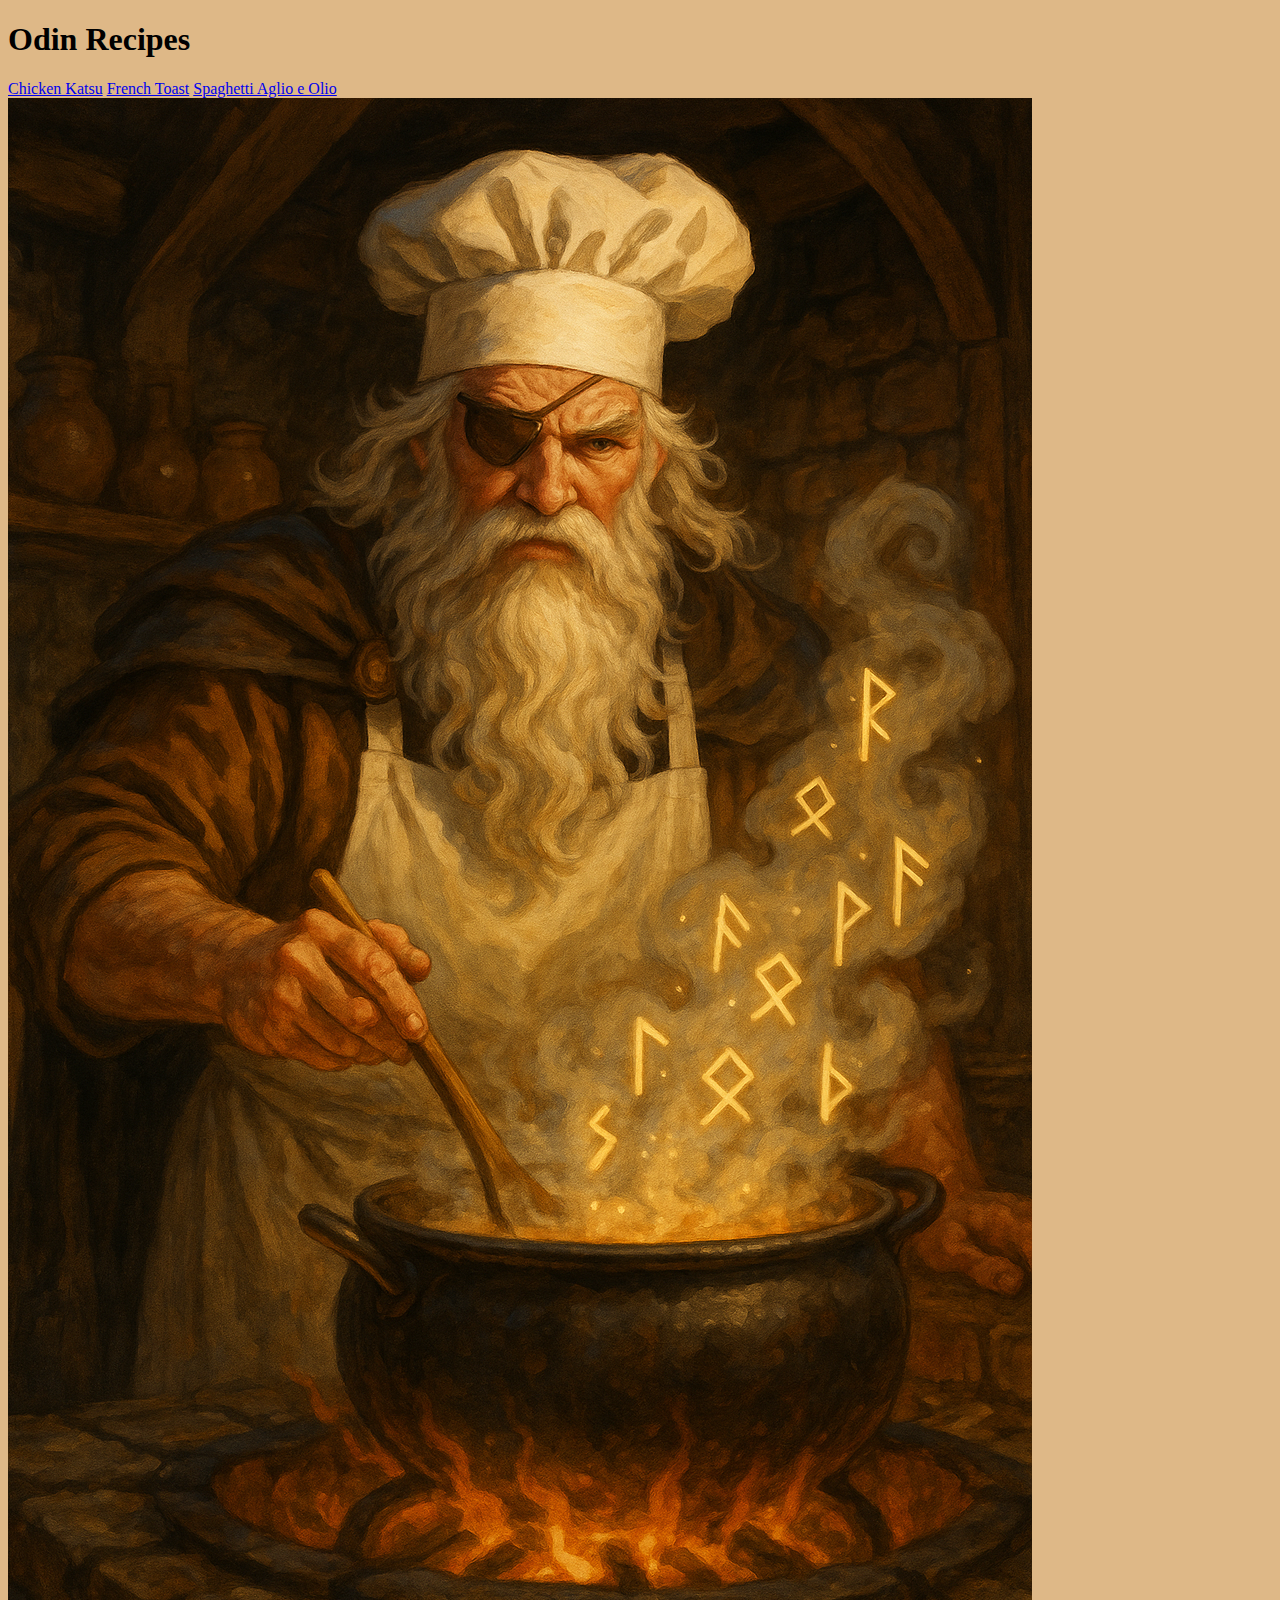
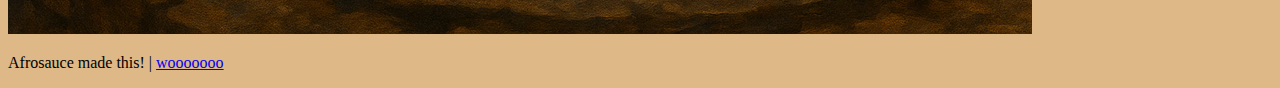
<file: index.html>
<!DOCTYPE html>
<html lang="en">
<head>
  <meta charset="UTF-8" />
  <meta name="viewport" content="width=device-width, initial-scale=1.0" />
  <title>Odin Recipes</title>
  <link rel="stylesheet" href="style.css" />
</head>
<body>
  <div class="page-wrapper">
    <!-- Sidebar -->
    <aside class="sidebar">
      <h1>Odin Recipes</h1>
      <nav>
        <a href="recipes/jpchknkatsu.html">Chicken Katsu</a>
        <a href="recipes/frtoast.html">French Toast</a>
        <a href="recipes/spaghetti.html">Spaghetti Aglio e Olio</a>
      </nav>
    </aside>

    <!-- Main content -->
     <!-- If you can see this, HAHA DEEZ NUTS NUGGA!!-->
    <main class="main-content">
      <img src="odinchef.png" alt="Odin Chef" />
    </main>
  </div>

  <footer>
    <p>Afrosauce made this! | <a href="https://www.google.com">wooooooo</a></p>
  </footer>
</body>
</html>
</file>
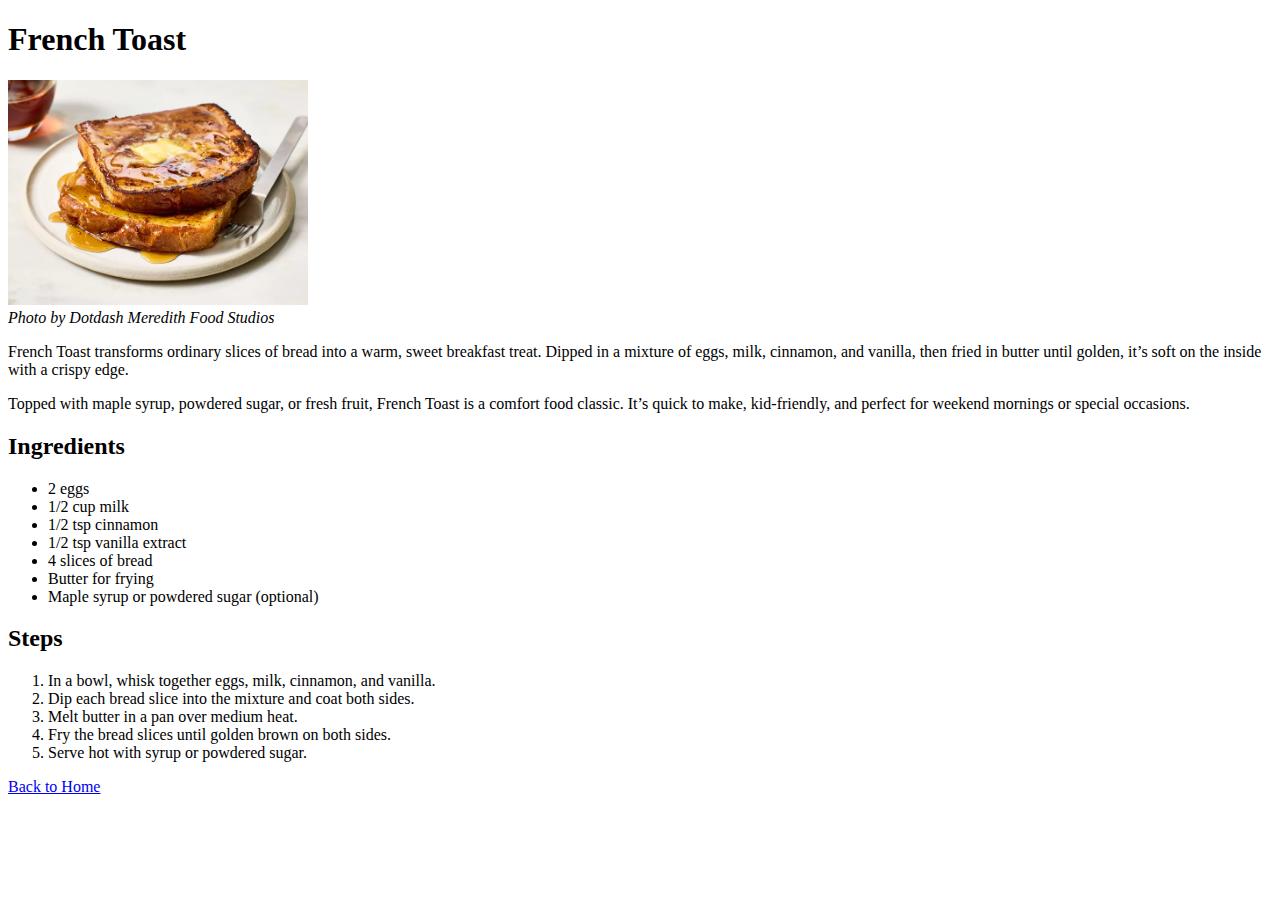
<file: recipes/frtoast.html>
<!DOCTYPE html>
<html lang="en">
<head>
    <meta charset="UTF-8">
    <meta name="viewport" content="width=device-width, initial-scale=1.0">
    <title>French Toast</title>
</head>

<body>
    <h1>French Toast</h1>
    <img src="toast.webp" alt="french toast drizzled in maple syrup" width="300">
    <br><i>Photo by Dotdash Meredith Food Studios</i></br>

    <p>French Toast transforms ordinary slices of bread into a warm, 
        sweet breakfast treat. Dipped in a mixture of eggs, milk, 
        cinnamon, and vanilla, then fried in butter until golden, it’s 
        soft on the inside with a crispy edge.</p>
    <p>Topped with maple syrup, powdered sugar, or fresh fruit, 
        French Toast is a comfort food classic. It’s quick to make, 
        kid-friendly, and perfect for weekend mornings 
        or special occasions.</p>

    <h2>Ingredients</h2>
    <p>
        <ul>
            <li>2 eggs</li>
            <li>1/2 cup milk</li>
            <li>1/2 tsp cinnamon</li>
            <li>1/2 tsp vanilla extract</li>
            <li>4 slices of bread</li>
            <li>Butter for frying</li>
            <li>Maple syrup or powdered sugar (optional)</li>
        </ul>
    </p>

    <h2>Steps</h2>
    <p>
        <ol>
          <li>In a bowl, whisk together eggs, milk, cinnamon, and vanilla.</li>
          <li>Dip each bread slice into the mixture and coat both sides.</li>
          <li>Melt butter in a pan over medium heat.</li>
          <li>Fry the bread slices until golden brown on both sides.</li>
          <li>Serve hot with syrup or powdered sugar.</li>  
        </ol>
    </p>

    <p><a href="../index.html">Back to Home</a></p>




</body>
</html>
</file>
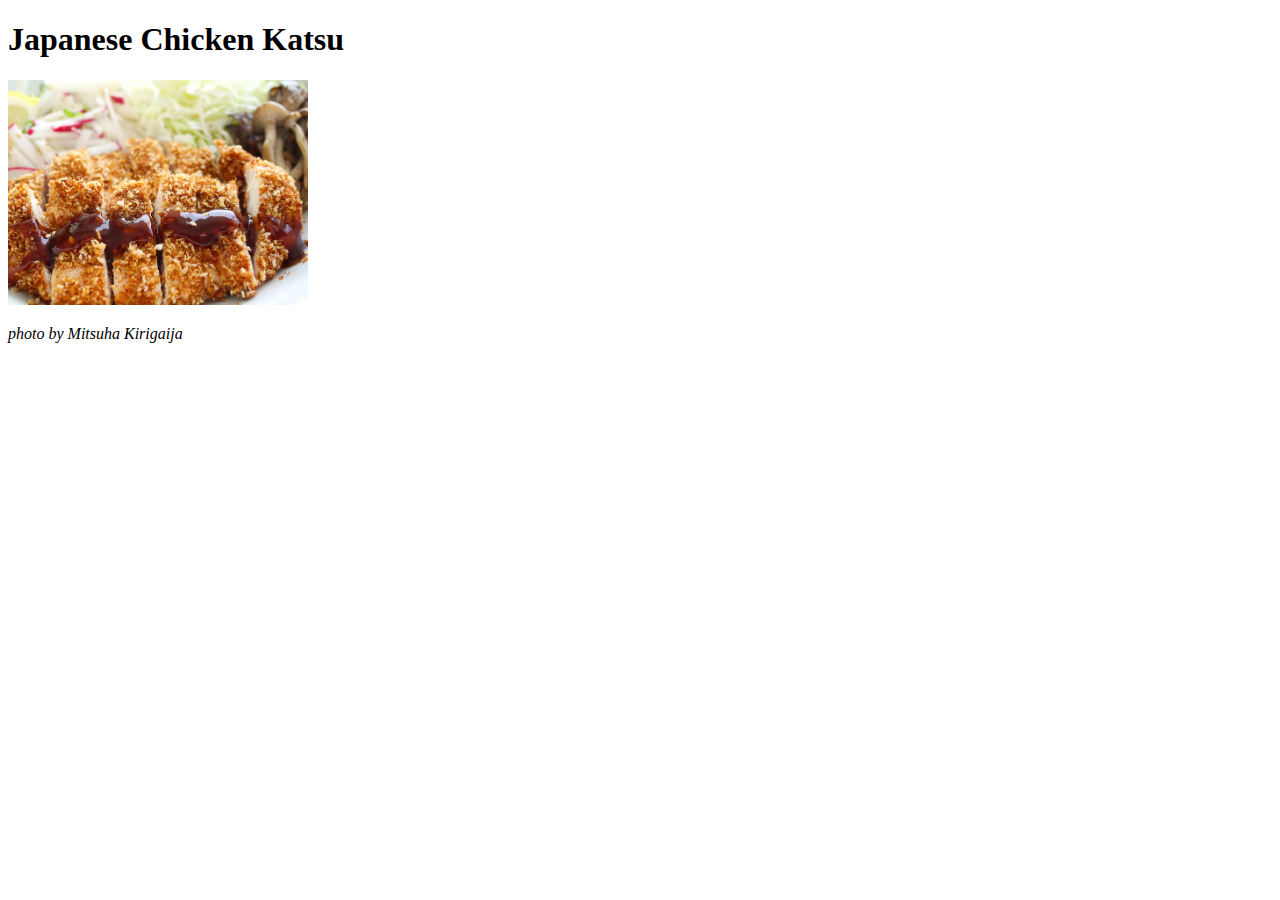
<file: recipes/jpchknkatsu.html>
<!DOCTYPE html>
<html lang="en">
<head>
    <meta charset="UTF-8">
    <meta name="viewport" 
    content="width=device-width, 
    initial-scale=1.0">
    <title>Japanese Chicken Katsu</title>
</head>
<body>
    <h1>Japanese Chicken Katsu</h1>
    
    <img src="chknkat.webp" alt="Photo of Chicken Katsu taken by Mitsuha Kirigaija" width="300">
    <p><i>photo by Mitsuha Kirigaija</i></p>
</body>
</html>
</file>
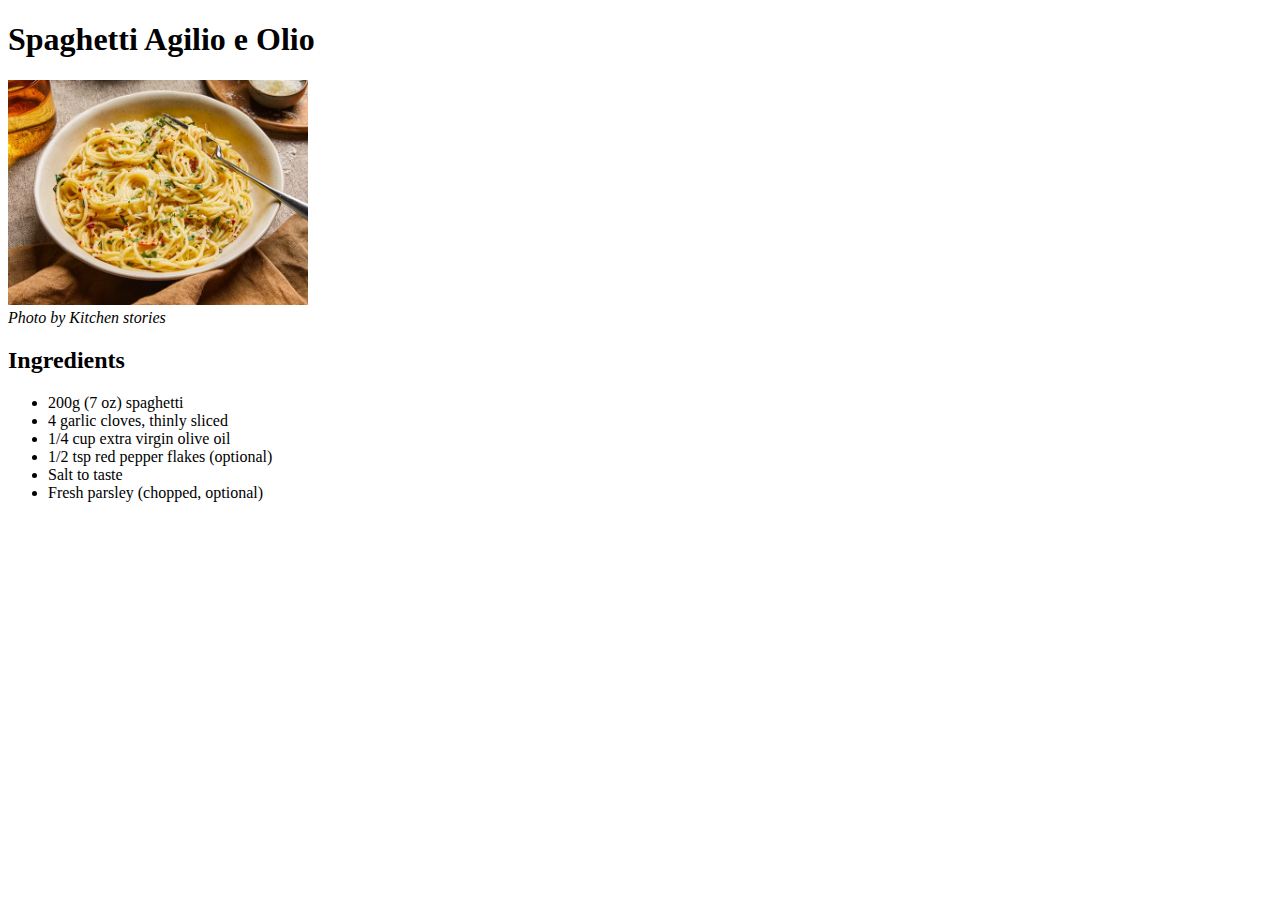
<file: recipes/spaghetti.html>
<!DOCTYPE html>
<html lang="en">
<head>
    <meta charset="UTF-8">
    <meta name="viewport" content="width=device-width, initial-scale=1.0">
    <title>Spaghetti Agilio e Olio</title>
</head>

<body>
  <h1>Spaghetti Agilio e Olio</h1>
  <img src="spag.webp" alt="Spaghetti Agilio e Olio" width="300">
  <br><i>Photo by Kitchen stories</i></br>

  <h2>Ingredients</h2>
  <p>
    <ul>
        <li>200g (7 oz) spaghetti</li>
        <li>4 garlic cloves, thinly sliced</li>
        <li>1/4 cup extra virgin olive oil</li>
        <li>1/2 tsp red pepper flakes (optional)</li>
        <li>Salt to taste</li>
        <li>Fresh parsley (chopped, optional)</li>
    </ul>
  </p>
    

</body>
</html>
</file>
<file: style.css>
body {
    background-color: burlywood;
}
</file>
